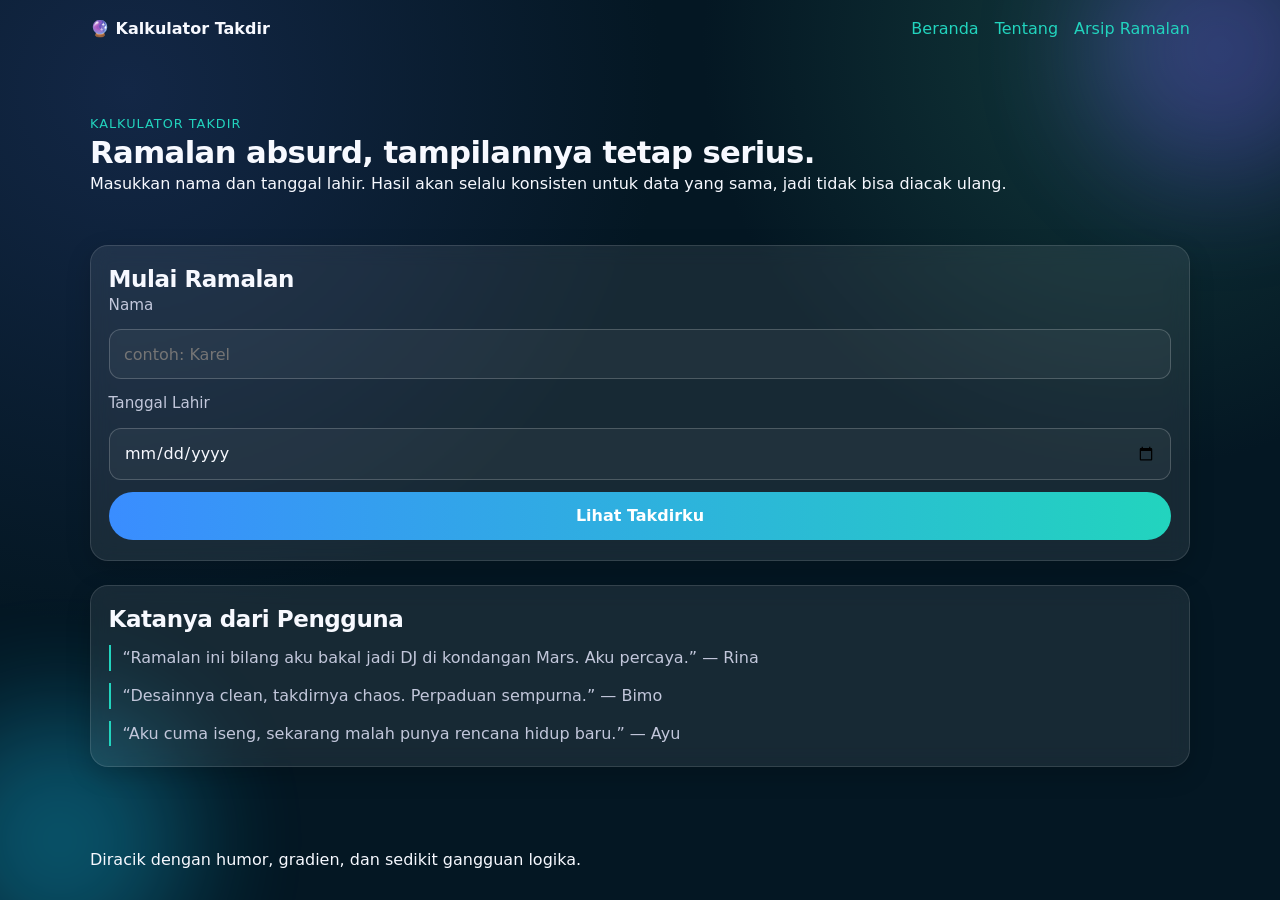
<file: index.html>
<!doctype html>
<html lang="id">
  <head>
    <meta charset="UTF-8" />
    <meta name="viewport" content="width=device-width, initial-scale=1.0" />
    <title>Kalkulator Takdir — Ramalan Absurd yang Aneh Tapi Menyenangkan</title>
    <meta
      name="description"
      content="Masukkan nama dan tanggal lahir, lalu biarkan mesin takdir absurd menebak masa depanmu dengan tingkat kekonyolan maksimal."
    />
    <link rel="stylesheet" href="assets/css/reset.css" />
    <link rel="stylesheet" href="assets/css/base.css" />
    <link rel="stylesheet" href="assets/css/layout.css" />
    <link rel="stylesheet" href="assets/css/components.css" />
    <link rel="stylesheet" href="assets/css/animations.css" />
    <link rel="stylesheet" href="assets/css/themes.css" />
  </head>
  <body>
    <div class="bg-orb bg-orb--one" aria-hidden="true"></div>
    <div class="bg-orb bg-orb--two" aria-hidden="true"></div>

    <header class="site-header">
      <div class="container">
        <div class="brand">🔮 Kalkulator Takdir</div>
        <nav class="site-nav">
          <a href="index.html">Beranda</a>
          <a href="pages/tentang.html">Tentang</a>
          <a href="pages/arsip.html">Arsip Ramalan</a>
        </nav>
      </div>
    </header>

    <main class="container">
      <section class="hero" id="hero">
        <p class="eyebrow">Kalkulator Takdir</p>
        <h1>Ramalan absurd, tampilannya tetap serius.</h1>
        <p>
          Masukkan nama dan tanggal lahir. Hasil akan selalu konsisten untuk data yang sama, jadi tidak
          bisa diacak ulang.
        </p>
      </section>

      <section class="card form-card" id="ramal-form-section">
        <h2>Mulai Ramalan</h2>
        <form id="destiny-form" autocomplete="off">
          <label for="name">Nama</label>
          <input id="name" name="name" type="text" placeholder="contoh: Karel" required />

          <label for="birthdate">Tanggal Lahir</label>
          <input id="birthdate" name="birthdate" type="date" required />

          <button type="submit" class="btn">Lihat Takdirku</button>
        </form>
      </section>

      <section class="card result-card hidden" id="result" aria-live="polite">
        <h2>Hasil Ramalanmu</h2>
        <blockquote id="prediction">Menunggu energi kosmik...</blockquote>
        <div class="result-meta" id="result-meta"></div>
        <div class="actions">
          <button id="copy" class="btn btn--ghost">Salin Hasil</button>
        </div>
      </section>

      <section class="card" id="testimonial-section">
        <h2>Katanya dari Pengguna</h2>
        <ul id="testimonials" class="testimonial-list"></ul>
      </section>
    </main>

    <footer class="site-footer">
      <div class="container">
        <p>Diracik dengan humor, gradien, dan sedikit gangguan logika.</p>
      </div>
    </footer>

    <script src="assets/js/destiny-engine.js" defer></script>
    <script src="assets/js/form-handler.js" defer></script>
    <script src="assets/js/share.js" defer></script>
    <script src="assets/js/ui-effects.js" defer></script>
    <script src="assets/js/main.js" defer></script>
  </body>
</html>
</file>
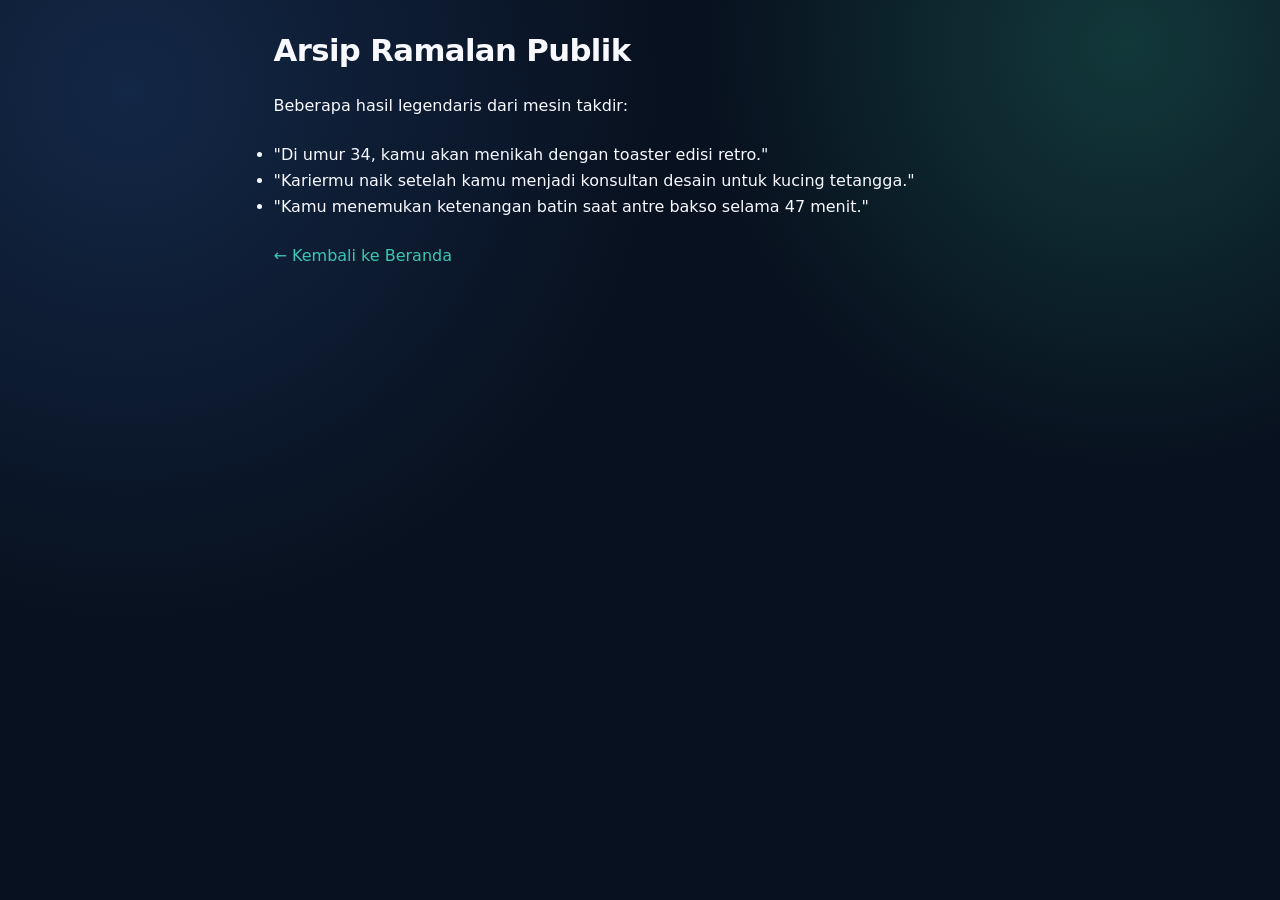
<file: pages/arsip.html>
<!doctype html>
<html lang="id">
  <head>
    <meta charset="UTF-8" />
    <meta name="viewport" content="width=device-width, initial-scale=1.0" />
    <title>Arsip Ramalan — Kalkulator Takdir</title>
    <link rel="stylesheet" href="../assets/css/reset.css" />
    <link rel="stylesheet" href="../assets/css/base.css" />
    <link rel="stylesheet" href="../assets/css/layout.css" />
    <link rel="stylesheet" href="../assets/css/components.css" />
  </head>
  <body>
    <main class="container prose">
      <h1>Arsip Ramalan Publik</h1>
      <p>Beberapa hasil legendaris dari mesin takdir:</p>
      <ul>
        <li>"Di umur 34, kamu akan menikah dengan toaster edisi retro."</li>
        <li>"Kariermu naik setelah kamu menjadi konsultan desain untuk kucing tetangga."</li>
        <li>"Kamu menemukan ketenangan batin saat antre bakso selama 47 menit."</li>
      </ul>
      <a href="../index.html">← Kembali ke Beranda</a>
    </main>
  </body>
</html>
</file>
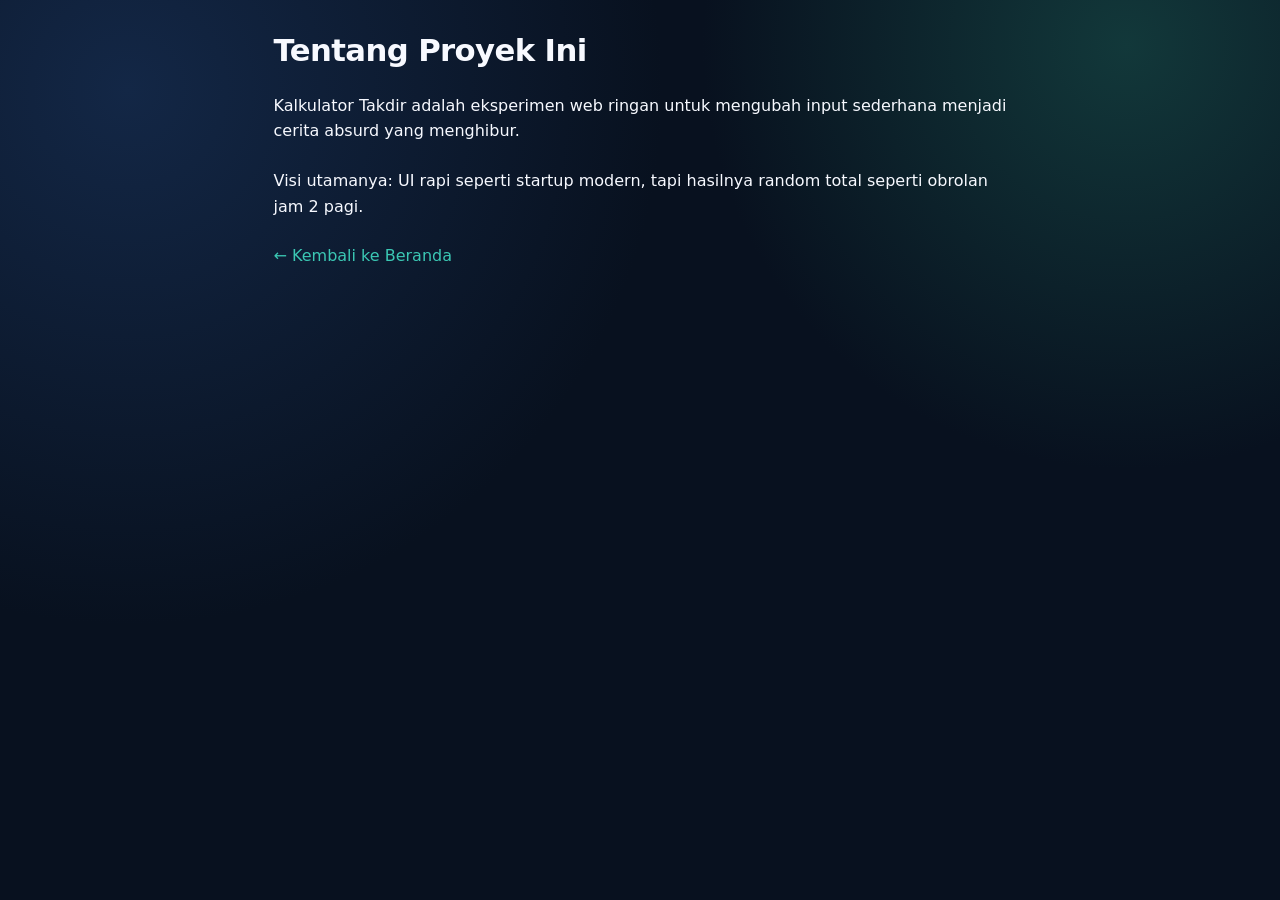
<file: pages/tentang.html>
<!doctype html>
<html lang="id">
  <head>
    <meta charset="UTF-8" />
    <meta name="viewport" content="width=device-width, initial-scale=1.0" />
    <title>Tentang — Kalkulator Takdir</title>
    <link rel="stylesheet" href="../assets/css/reset.css" />
    <link rel="stylesheet" href="../assets/css/base.css" />
    <link rel="stylesheet" href="../assets/css/layout.css" />
    <link rel="stylesheet" href="../assets/css/components.css" />
  </head>
  <body>
    <main class="container prose">
      <h1>Tentang Proyek Ini</h1>
      <p>
        Kalkulator Takdir adalah eksperimen web ringan untuk mengubah input sederhana menjadi cerita
        absurd yang menghibur.
      </p>
      <p>
        Visi utamanya: UI rapi seperti startup modern, tapi hasilnya random total seperti obrolan jam 2
        pagi.
      </p>
      <a href="../index.html">← Kembali ke Beranda</a>
    </main>
  </body>
</html>
</file>
<file: assets/css/base.css>
:root {
  --bg: #08111f;
  --panel: rgba(255,255,255,0.08);
  --text: #f7f9ff;
  --muted: #c2c7db;
  --accent: #5f8bff;
  --accent-2: #3bc8b4;
}

body {
  font-family: Inter, ui-sans-serif, system-ui, -apple-system, Segoe UI, Roboto, sans-serif;
  background:
    radial-gradient(circle at 10% 10%, #132746 0%, transparent 38%),
    radial-gradient(circle at 88% 5%, #12383a 0%, transparent 30%),
    var(--bg);
  color: var(--text);
  line-height: 1.6;
}

h1, h2 { letter-spacing: -0.02em; line-height: 1.2; }
h1 { font-size: clamp(1.7rem, 2.4vw, 2.6rem); }
h2 { font-size: clamp(1.25rem, 1.8vw, 1.6rem); }
a { color: var(--accent-2); text-decoration: none; }
a:hover { text-decoration: underline; }
.hidden { display: none; }
</file>
<file: assets/css/layout.css>
.container { width: min(1100px, 92vw); margin: 0 auto; }
.site-header, .site-footer { padding: 1rem 0; }
.site-header .container, .site-footer .container {
  display: flex;
  justify-content: space-between;
  align-items: center;
}
.site-nav { display: flex; gap: 1rem; }
main.container { padding: 2rem 0 4rem; display: grid; gap: 1.5rem; }
.hero { padding: 1.5rem 0; }
.prose { padding: 3rem 0; max-width: 72ch; }

@media (max-width: 720px) {
  .site-header .container,
  .site-footer .container {
    flex-direction: column;
    align-items: flex-start;
    gap: 0.75rem;
  }

  .site-nav {
    flex-wrap: wrap;
    gap: 0.6rem 1rem;
  }

  main.container {
    padding-top: 1.25rem;
    gap: 1rem;
  }

  .hero {
    padding: 0.75rem 0;
  }
}
</file>
<file: assets/css/components.css>
.brand { font-weight: 700; }
.eyebrow { color: var(--accent-2); text-transform: uppercase; font-size: 0.8rem; letter-spacing: 0.08em; }
.card {
  background: var(--panel);
  border: 1px solid rgba(255,255,255,0.12);
  border-radius: 18px;
  padding: 1.25rem 1.1rem;
  backdrop-filter: blur(10px);
  box-shadow: 0 8px 24px rgba(0, 0, 0, 0.18);
}
#destiny-form { display: grid; gap: 0.75rem; }
label { font-size: 0.95rem; color: var(--muted); }
input {
  border-radius: 12px;
  border: 1px solid rgba(255,255,255,0.2);
  background: rgba(255,255,255,0.04);
  color: var(--text);
  padding: 0.7rem 0.9rem;
}
.btn {
  border: none;
  border-radius: 999px;
  background: linear-gradient(90deg, var(--accent), var(--accent-2));
  color: #fff;
  font-weight: 700;
  padding: 0.7rem 1rem;
  cursor: pointer;
}
.btn--ghost { background: rgba(255,255,255,0.12); }
.actions { display: flex; gap: 0.7rem; margin-top: 1rem; flex-wrap: wrap; }
blockquote { font-size: 1.25rem; margin-top: 0.6rem; }
.testimonial-list { list-style: none; display: grid; gap: 0.75rem; margin-top: 0.75rem; }
.testimonial-list li { border-left: 2px solid var(--accent-2); padding-left: 0.75rem; color: var(--muted); }

@media (max-width: 720px) {
  .card { border-radius: 14px; }
  .btn { width: 100%; text-align: center; }
  .actions { flex-direction: column; }
  blockquote { font-size: 1.05rem; }
}
</file>
<file: assets/css/animations.css>
@keyframes fadeUp {
  from { opacity: 0; transform: translateY(8px); }
  to { opacity: 1; transform: translateY(0); }
}
.card, .hero { animation: fadeUp .45s ease both; }

.bg-orb {
  width: 260px;
  height: 260px;
  border-radius: 50%;
  position: fixed;
  filter: blur(60px);
  opacity: .32;
  z-index: -1;
}
.bg-orb--one { background: #7a5dff; top: -80px; right: -70px; }
.bg-orb--two { background: #16d2ff; left: -70px; bottom: -70px; }
</file>
<file: assets/css/themes.css>
:root[data-theme="sunrise"] {
  --bg: #211018;
  --accent: #ff7f7f;
  --accent-2: #ffc266;
}

:root[data-theme="ocean"] {
  --bg: #041723;
  --accent: #3a8dff;
  --accent-2: #22d4be;
}
</file>
